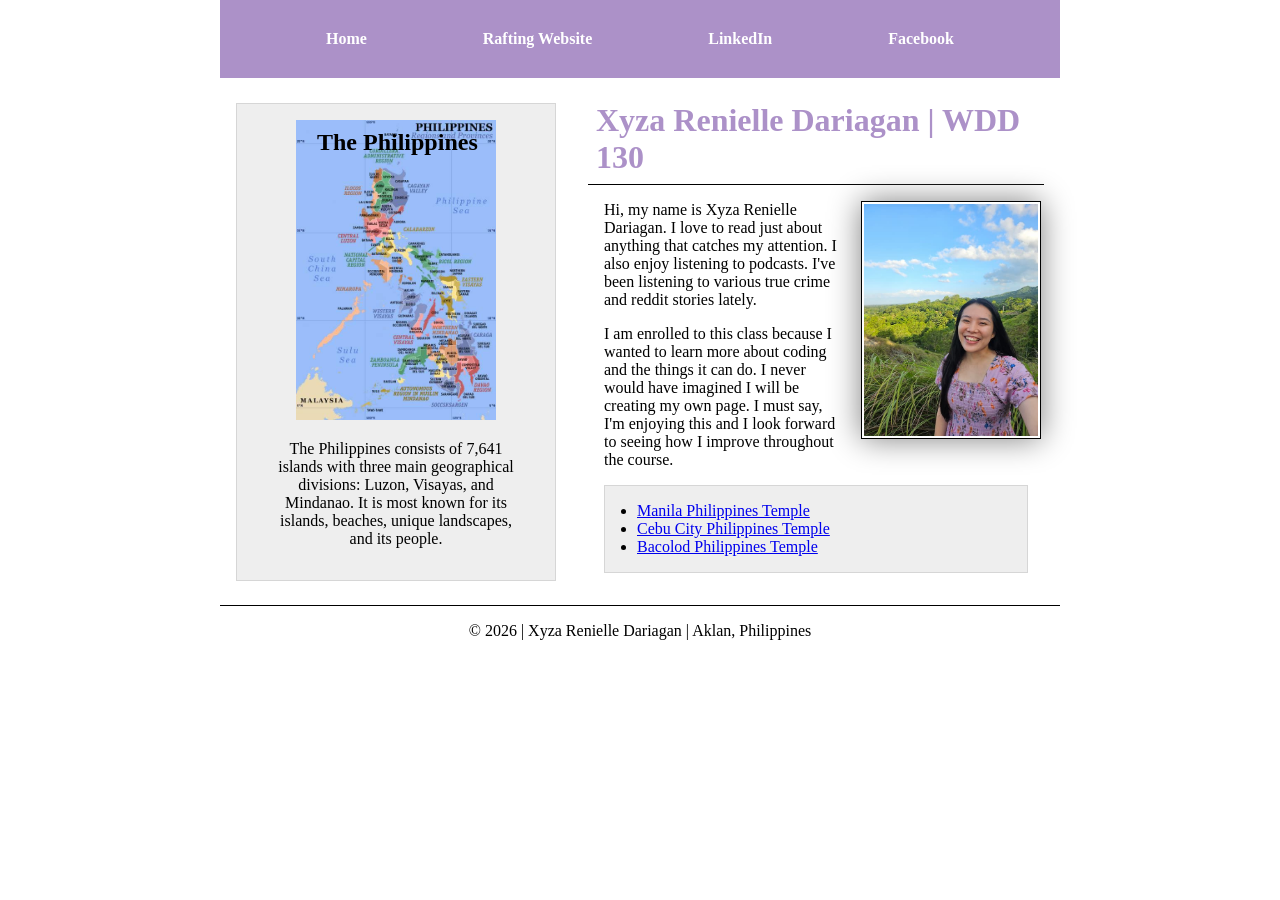
<file: index.html>
<!-- 16 September 2026 -->
<!DOCTYPE html>
<html lang="en">

<head>
    <meta charset="UTF-8">
    <meta name="viewport" content="width=device-width, initial-scale=1.0">
    <title>Xyza Renielle Dariagan | WDD 130</title>
    <meta name="description" content="Xyza Renielle Dariagan's BYU Idaho WDD 130 Home Page">
    <meta name="author" content="Xyza Renielle Dariagan">
    <link rel="stylesheet" href="styles/styles.css">
</head>

<body>
    <header>
        <nav>
            <a href="#">Home</a>
            <a href="wwr/">Rafting Website</a>
            <a href="https://linkedin.com">LinkedIn</a>
            <a href="https://facebook.com">Facebook</a>
        </nav>
    </header>
    <div class="grid">
        <main>
            <h1> Xyza Renielle Dariagan | WDD 130</h1>
            <img src="images/profile.jpg" alt="Hi, I'm Xyza!" width="200">
            <p>Hi, my name is Xyza Renielle Dariagan. I love to read just about anything that
                catches my
                attention. I also enjoy listening to podcasts. I've been listening to various true
                crime
                and reddit stories
                lately.</p>
            <p>I am enrolled to this class because I wanted to learn more about coding and the
                things it
                can do. I never would have imagined I will be creating my own page. I must say,
                I'm enjoying this and I look forward to seeing how I improve throughout the course.
            </p>
            <ul class="box indent">
                <li><a href="https://www.churchofjesuschrist.org/temples/details/manila-philippines-temple"
                      target="_blank">Manila Philippines Temple</a></li>
                <li><a href="https://www.churchofjesuschrist.org/temples/details/cebu-city-philippines-temple"
                      target="_blank">Cebu City Philippines Temple</a></li>
                <li><a href="https://www.churchofjesuschrist.org/temples/details/bacolod-philippines-temple"
                      target="_blank">Bacolod Philippines Temple</a></li>
            </ul>
        </main>
        <aside class="box">
            <h2>The Philippines</h2>
            <img src="images/philippines.jpg" alt="The Philippine Islands">
            <p>The Philippines consists of 7,641 islands with three main geographical divisions:
                Luzon,
                Visayas, and Mindanao. It is most known for its islands, beaches, unique landscapes,
                and
                its people.</p>
        </aside>
    </div>
    <footer>
        <p>© 2026 | Xyza Renielle Dariagan | Aklan, Philippines</p>
    </footer>

</body>

</html>
</file>
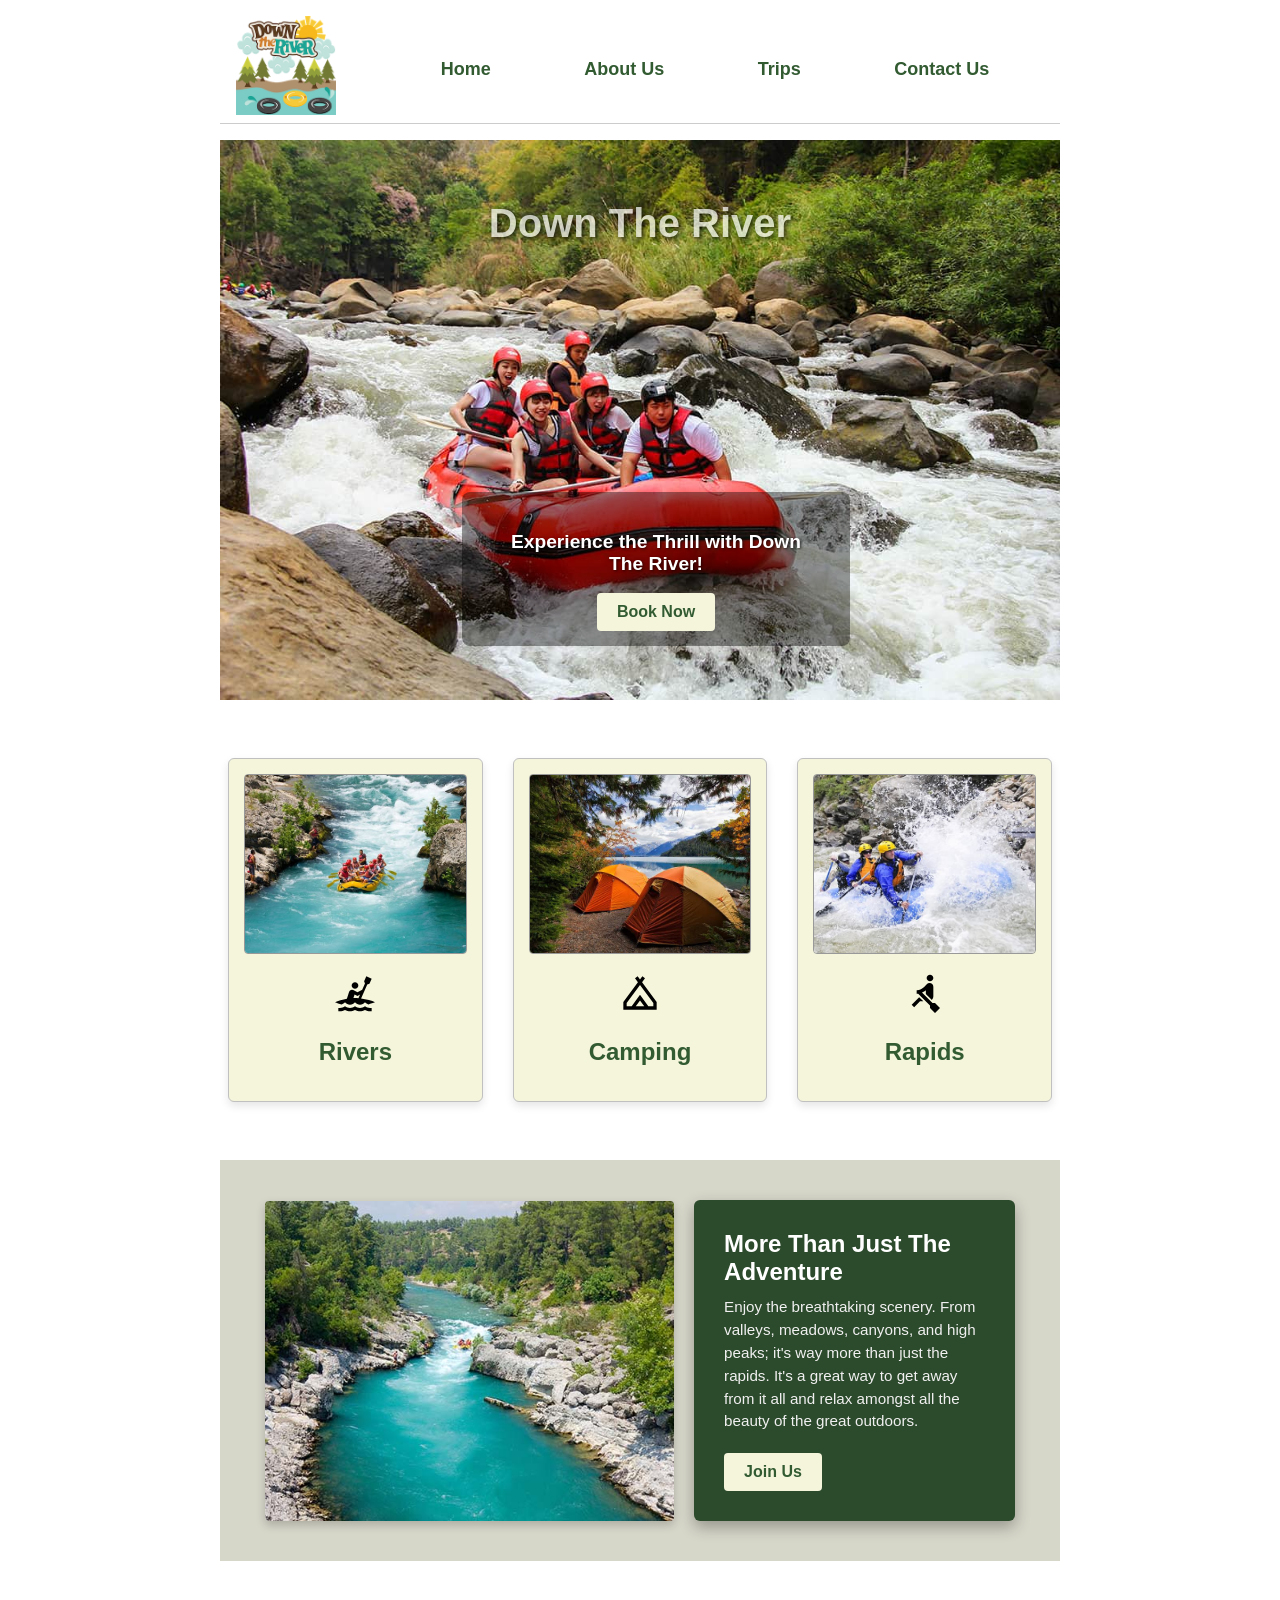
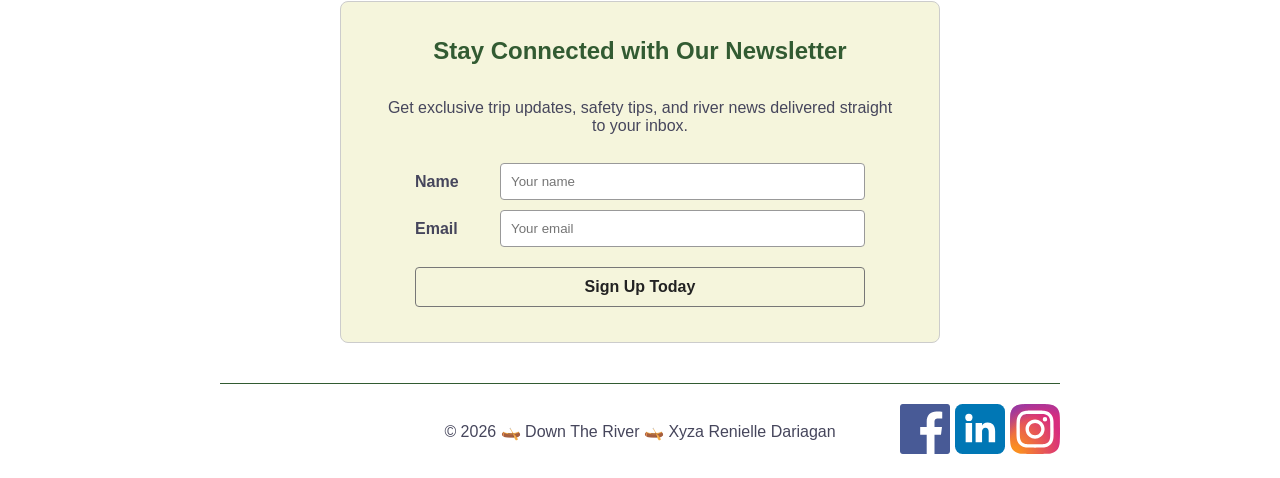
<file: wwr/index.html>
<!DOCTYPE html>
<html lang="en">

<head>
    <meta charset="UTF-8">
    <meta name="viewport" content="width=device-width, initial-scale=1.0">
    <meta name="description"
      content="Experience thrilling white water rafting adventures with Down The River Rafting Company. Book your trip today!">
    <meta name="author" content="Xyza Renielle Dariagan">
    <link rel="stylesheet" href="styles/rafting.css">
    <title>Home | Down The River Rafting Company</title>
</head>

<body>
    <header>
        <img src="images/z-downriver.png" alt="Website Logo" width="125">
        <nav>
            <ul>
                <li><a href="index.html">Home</a></li>
                <li><a href="about.html">About Us</a></li>
                <li><a href="trips.html">Trips</a></li>
                <li><a href="contact.html">Contact Us</a></li>
            </ul>
        </nav>
    </header>

    <main>
        <div class="hero home-hero">
            <img src="images/rafting36_1024.jpg" alt="White water rafting adventure background">
            <h1>Down The River</h1>
            <article class="hero-content-box">
                <p>Experience the Thrill with Down The River!</p>
                <a href="trips.html" class="cta-button">Book Now</a>
            </article>
        </div>

        <section class="home-features-grid">
            <div class="feature-item">
                <img src="images/rafting65_600.jpg" alt="Rivers scenery">
                <img src="images/kayaking.svg" alt="Rivers Icon" class="feature-icon" width="40">
                <h2>Rivers</h2>
            </div>
            <div class="feature-item">
                <img src="images/camping.jpg" alt="Camping scenery near mountains">
                <img src="images/camping.svg" alt="Camping Icon" class="feature-icon" width="40">
                <h2>Camping</h2>
            </div>
            <div class="feature-item">
                <img src="images/rafting29_600.jpg" alt="Rapids white water rafting action">
                <img src="images/rowing.svg" alt="Rapids Icon" class="feature-icon" width="40">
                <h2>Rapids</h2>
            </div>
        </section>

        <section class="info-banner-section">
            <div class="info-banner-grid">
                <img src="images/rafting58_600.jpg" alt="Breathtaking mountain landscape view">
                <div class="info-banner-box">
                    <h2>More Than Just The Adventure</h2>
                    <p>Enjoy the breathtaking scenery. From valleys, meadows, canyons, and high
                        peaks; it's way more than just the rapids. It's a great way to get away from
                        it all and relax amongst all the beauty of the great outdoors.</p>
                    <a href="contact.html" class="cta-button">Join Us</a>
                </div>
            </div>
        </section>

        <section class="newsletter-section">
            <h2>Stay Connected with Our Newsletter</h2>
            <p>Get exclusive trip updates, safety tips, and river news delivered straight to your
                inbox.</p>
            <form class="contact-form newsletter-form">
                <div class="form-group">
                    <label for="newsletter-name">Name</label>
                    <input type="text" id="newsletter-name" name="newsletter_name"
                      placeholder="Your name" required>
                </div>
                <div class="form-group">
                    <label for="newsletter-email">Email</label>
                    <input type="email" id="newsletter-email" name="newsletter_email"
                      placeholder="Your email" required>
                </div>
                <button type="submit" class="newsletter-btn">Sign Up Today</button>
            </form>
        </section>
    </main>

    <footer>
        <p>© 2026 🛶 Down The River 🛶 Xyza Renielle Dariagan</p>
        <nav class="socialmedia">
            <a href="https://facebook.com">
                <img src="images/facebook.svg" alt="Facebook Icon" width="50">
            </a>
            <a href="https://linkedin.com">
                <img src="images/linkedin.svg" alt="LinkedIn Icon" width="50">
            </a>
            <a href="https://instagram.com">
                <img src="images/instagram.svg" alt="Instagram Icon" width="50">
            </a>
        </nav>
    </footer>

</body>

</html>
</file>
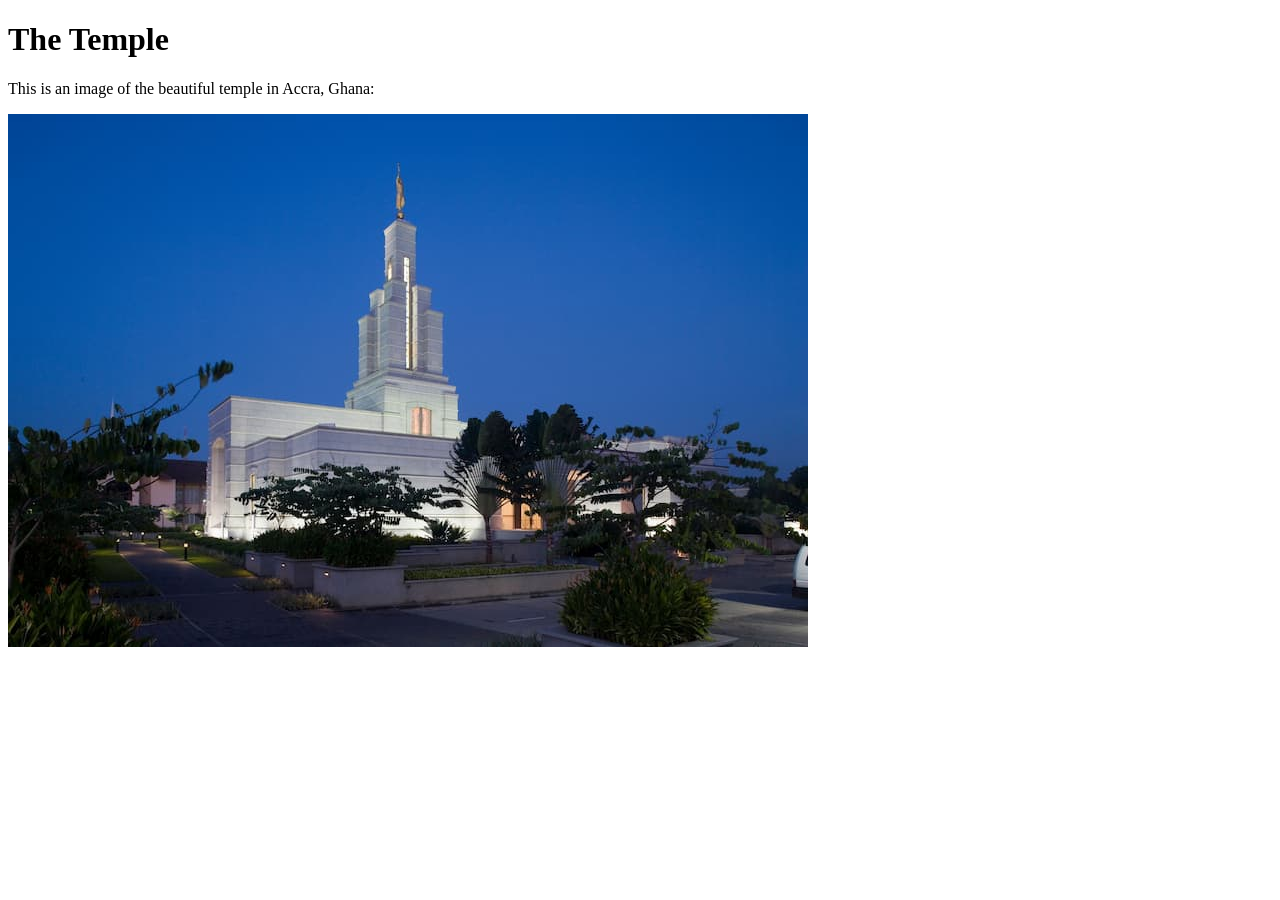
<file: week01/images-solution.html>
<!DOCTYPE html>
<html lang="en">
<head>
    <meta charset="UTF-8">
    <meta name="viewport" content="width=device-width, initial-scale=1.0">
    <title>Temple Image</title>
</head>
<body>
    <h1>The Temple</h1>
    <p>This is an image of the beautiful temple in Accra, Ghana:</p>
    <img src="images/temple-small.jpg" alt="The Accra Ghana Temple">
    
</body>
</html>
</file>
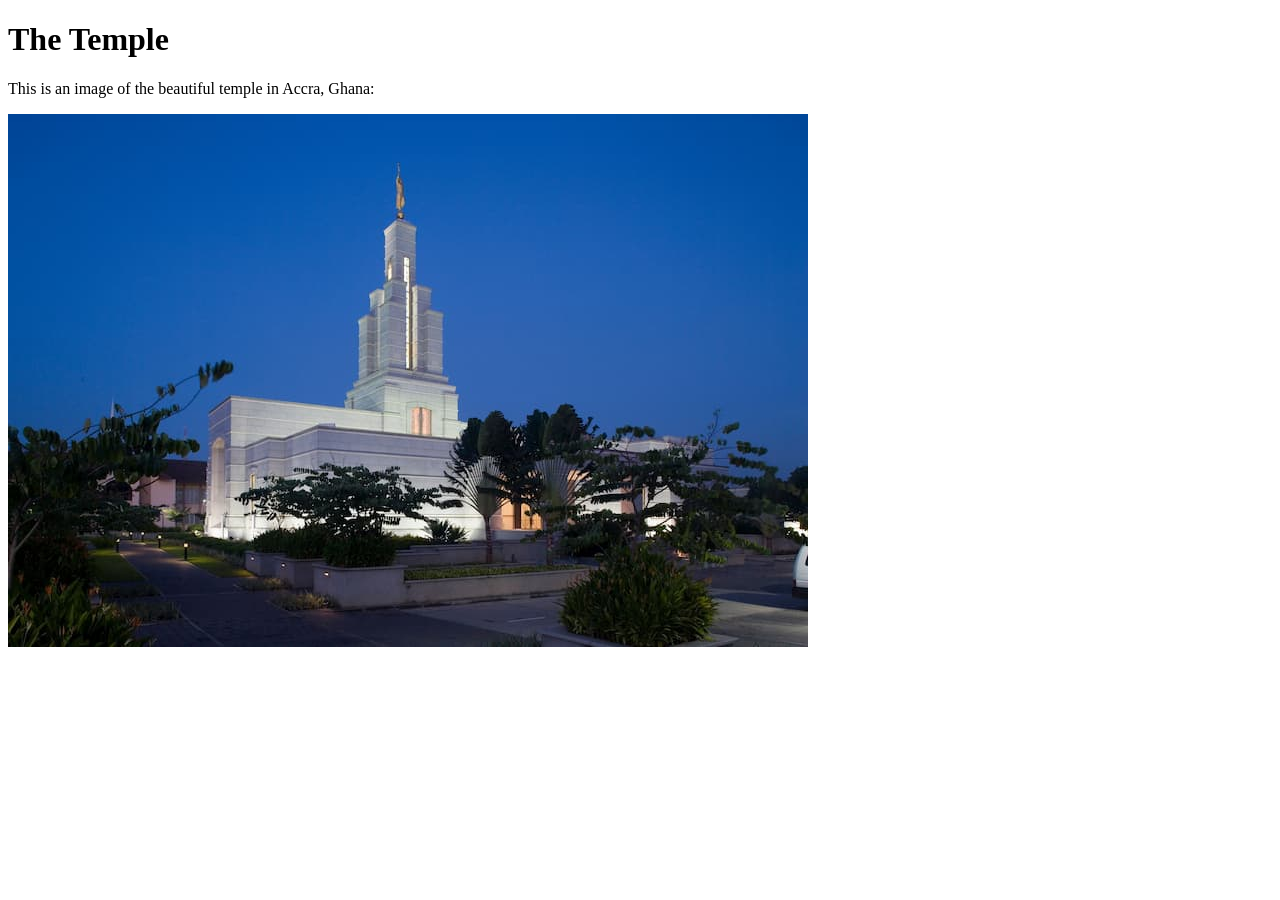
<file: week01/images.html>
<!DOCTYPE html>
<html lang="en">

<head>
    <meta charset="UTF-8">
    <meta name="viewport" content="width=device-width, initial-scale=1.0">
    <title>Temple Image</title>
</head>

<body>
    <h1>The Temple</h1>
    <p>This is an image of the beautiful temple in Accra, Ghana:</p>
    <img src="images/temple-small.jpg" alt="The Accra Ghana Temple">

</body>

</html>
</file>
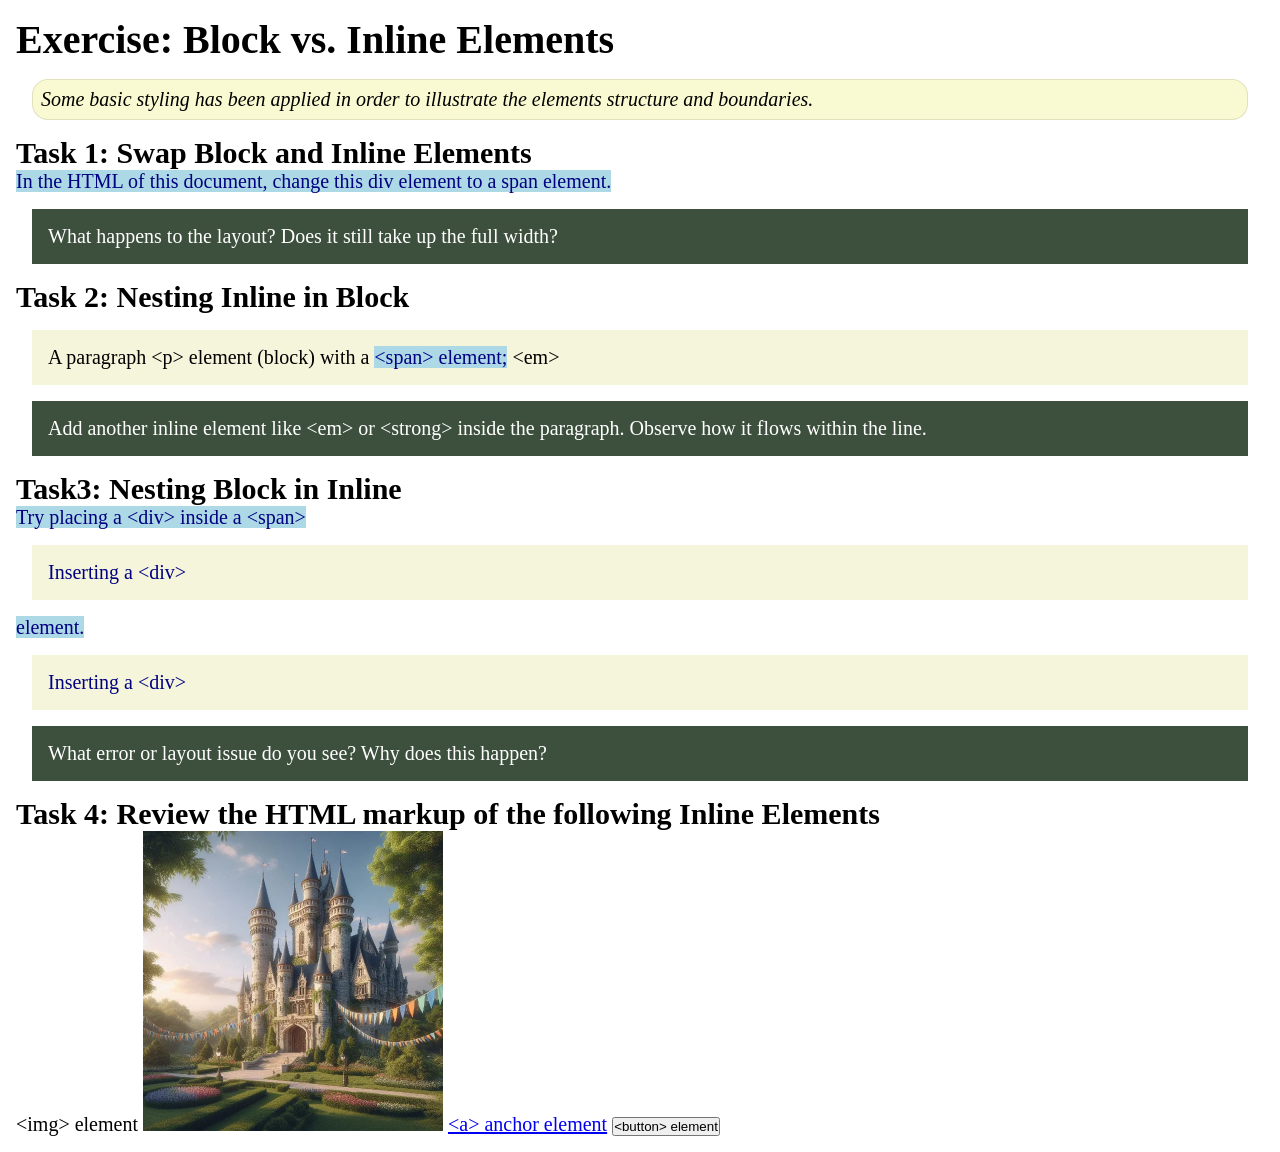
<file: week02/block-vs-inline.html>
<!DOCTYPE html>
<html lang="en">

<head>
    <meta charset="UTF-8">
    <meta name="viewport" content="width=device-width, initial-scale=1.0">
    <title>Exercise: Block vs. Inline Elements</title>
    <link rel="stylesheet" href="styles/block-vs-inline.css">
</head>

<body>
    <main>
        <h1>Exercise: Block vs. Inline Elements</h1>
        <p class="note">Some basic styling has been applied in order to illustrate the elements
            structure and
            boundaries.</p>

        <h2>Task 1: Swap Block and Inline Elements</h2>
        <span>In the HTML of this document, change this div element to a span element.</span>

        <p class="question">What happens to the layout? Does it still take up the full width?</p>

        <h2>Task 2: Nesting Inline in Block</h2>
        <p>A paragraph &lt;p&gt; element (block) with a <span>&lt;span&gt; element;</span>
            &lt;em&gt;</p>
        <p class="question">Add another inline element like &lt;em&gt; or &lt;strong&gt; inside the
            paragraph. Observe
            how it flows within the line.</p>

        <h2>Task3: Nesting Block in Inline</h2>
        <span>Try placing a &lt;div&gt; inside a &lt;span&gt; <div>Inserting a &lt;div&gt;
            </div> element.<div>Inserting a &lt;div&gt;</div></span>
        <p class="question">What error or layout issue do you see? Why does this happen?</p>


        <h2>Task 4: Review the HTML markup of the following Inline Elements</h2>
        &lt;img&gt; element
        <img src="images/castle.webp" alt="placeholder image (images are inline)" width="300"
          height="300">
        <a href="https://churchofjesuschrist.org">&lt;a&gt; anchor element</a>
        <button type="button">&lt;button&gt; element</button>
    </main>
</body>

</html>
</file>
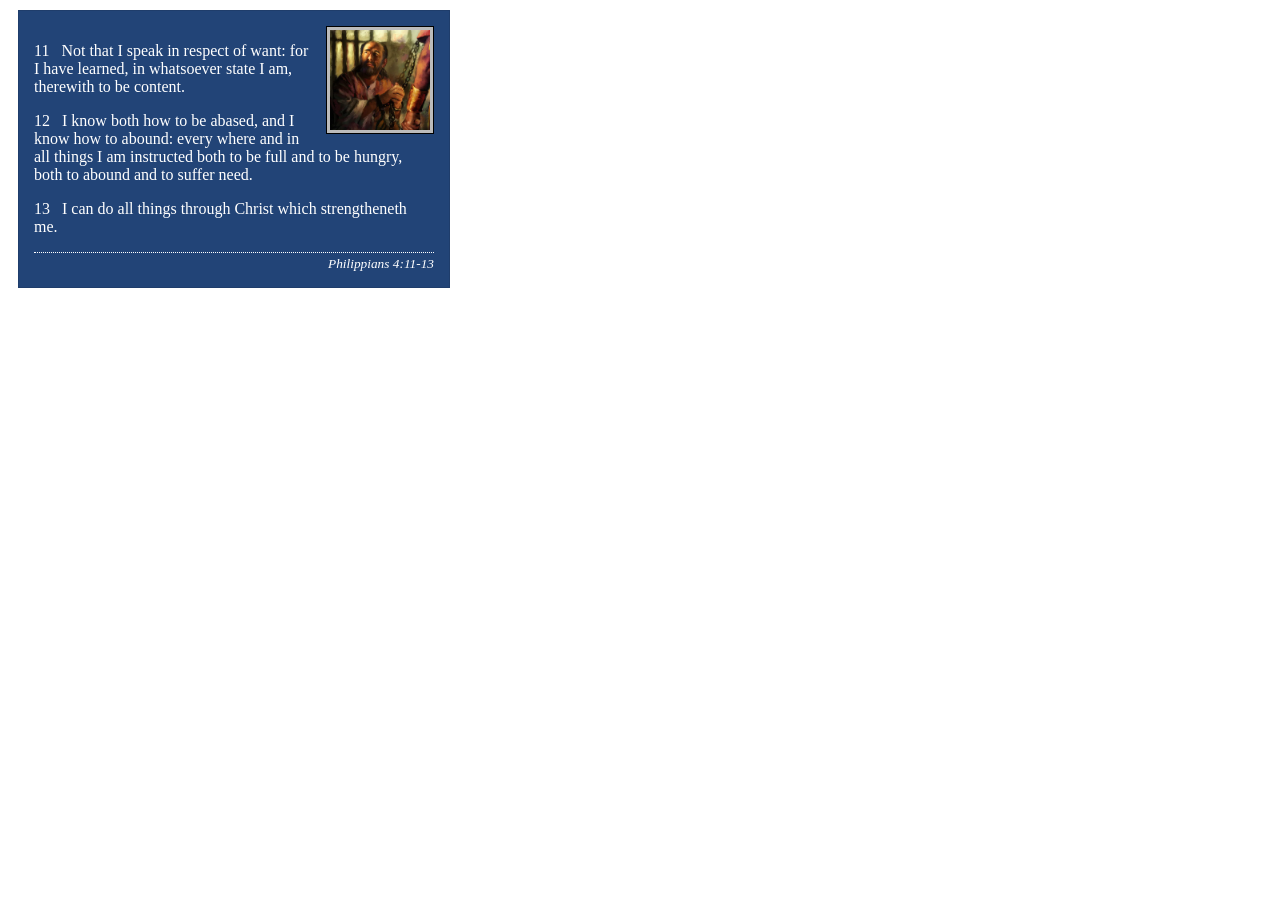
<file: week02/box-model-solution.html>
<!DOCTYPE html>
<html lang="en">
<head>
    <meta charset="UTF-8">
    <meta name="viewport" content="width=device-width, initial-scale=1.0">
    <title>Box Model Activity</title>
    <link rel="stylesheet" href="styles/box-model-solution.css">
</head>
<body>
    <main>
        <div class="callout">
            <img src="images/apostle-paul-imprisoned.webp" alt="Paul the Apostle - Imprisoned in Rome" width="200" height="200">
            <blockquote>
                <p>11 &nbsp; Not that I speak in respect of want: for I have learned, in whatsoever state I am, therewith to be content.</p>
                <p>12 &nbsp; I know both how to be abased, and I know how to abound: every where and in all things I am instructed both to be full and to be hungry, both to abound and to suffer need.</p>
                <p>13 &nbsp; I can do all things through Christ which strengtheneth me.</p>
            </blockquote>
            <cite>Philippians 4:11-13</cite>
        </div>
    </main>
</body>
</html>
</file>
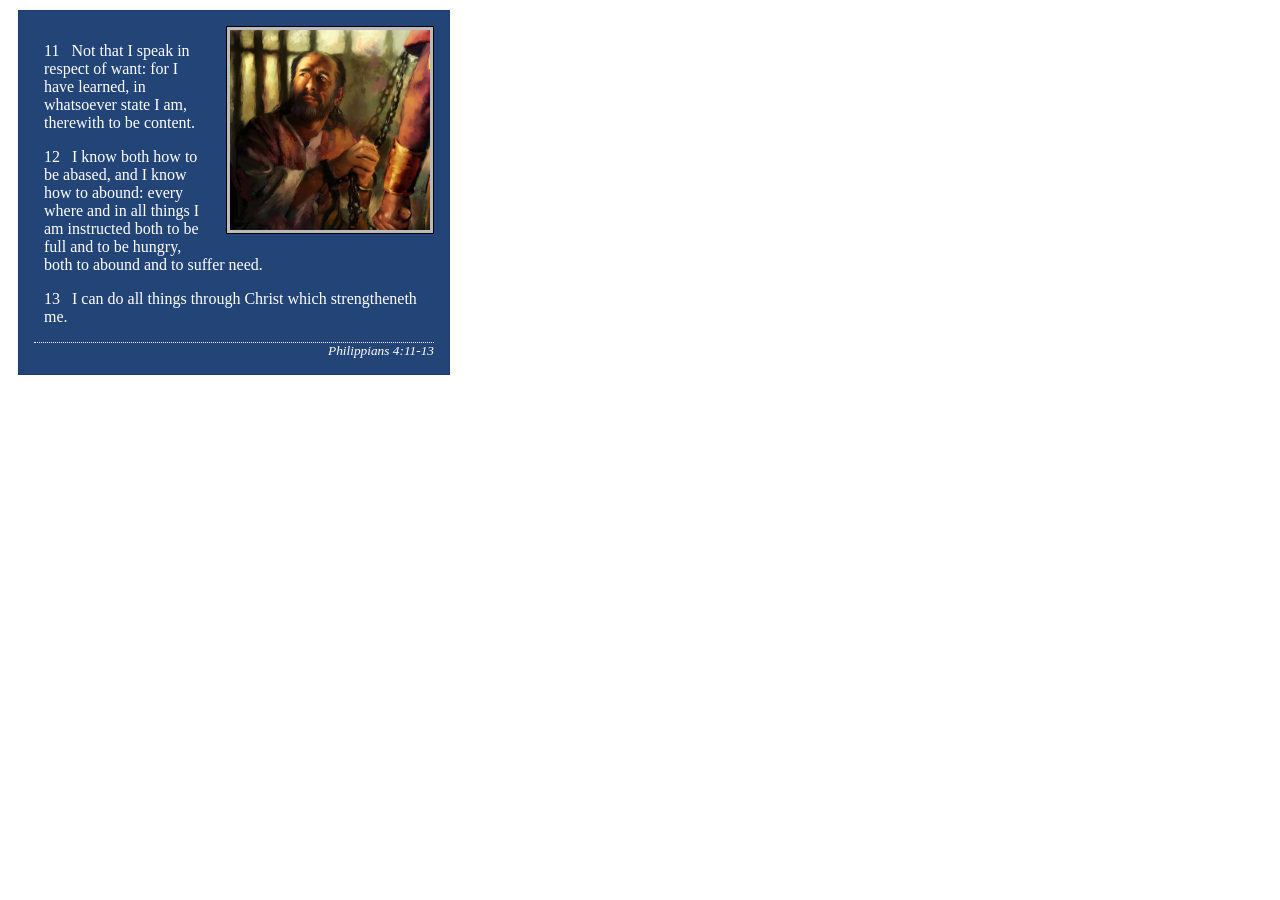
<file: week02/box-model.html>
<!DOCTYPE html>
<html lang="en">

<head>
    <meta charset="UTF-8">
    <meta name="viewport" content="width=device-width, initial-scale=1.0">
    <title>Box Model Activity</title>
    <link rel="stylesheet" href="styles/box-model.css">
</head>

<body>
    <main>
        <div class="callout">
            <img src="images/apostle-paul-imprisoned.webp"
              alt="Paul the Apostle - Imprisoned in Rome" width="200" height="200">
            <blockquote>
                <p>11 &nbsp; Not that I speak in respect of want: for I have learned, in whatsoever
                    state I am, therewith to be content.</p>
                <p>12 &nbsp; I know both how to be abased, and I know how to abound: every where and
                    in all things I am instructed both to be full and to be hungry, both to abound
                    and to suffer need.</p>
                <p>13 &nbsp; I can do all things through Christ which strengtheneth me.</p>
            </blockquote>
            <cite>Philippians 4:11-13</cite>
        </div>
    </main>
</body>

</html>
</file>
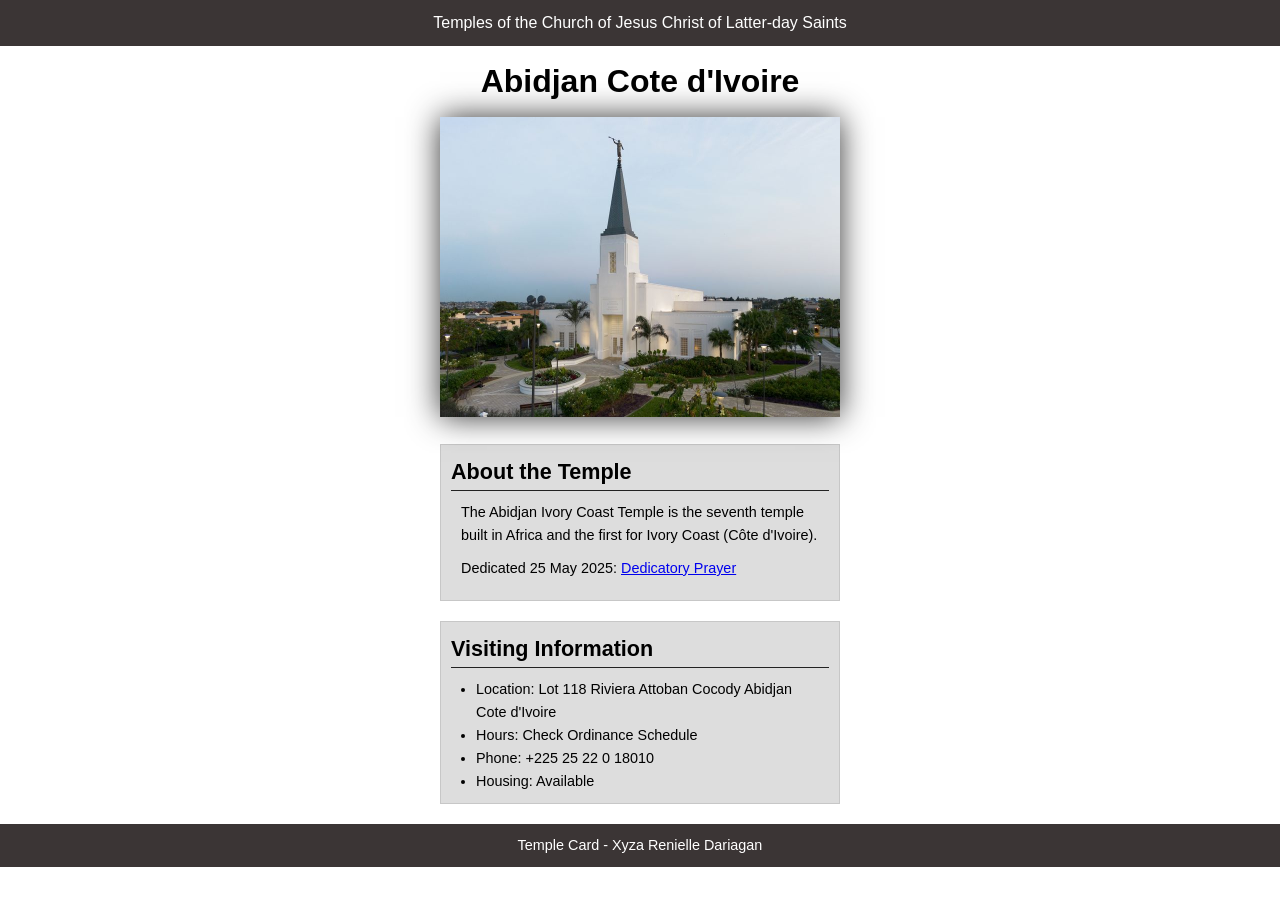
<file: week02/temple.html>
<!DOCTYPE html>
<html lang="en">

<head>
    <meta charset="UTF-8">
    <meta name="viewport" content="width=device-width, initial-scale=1.0">
    <title>Temple Card - Abidjan Cote d'Ivoire</title>
    <link rel="stylesheet" href="styles/temple.css">
</head>

<body>
    <header>
        <p>Temples of the Church of Jesus Christ of Latter-day Saints</p>
    </header>
    <main>
        <h1>Abidjan Cote d'Ivoire</h1>
        <picture>
            <img src="images/abidjan-ivory-coast.jpeg" alt="Abidjan Cote d'Ivoire Temple">
        </picture>
        <section>
            <h2>About the Temple</h2>
            <p>The Abidjan Ivory Coast Temple is the seventh temple built in Africa and the first
                for Ivory Coast (Côte
                d'Ivoire).</p>
            <p>Dedicated 25 May 2025: <a
                  href="https://www.churchofjesuschrist.org/temples/dedicatory-prayer/abidjan-ivory-coast-temple/2025-05-25?lang=eng"
                  target="_blank" rel="noopener noreferrer">Dedicatory Prayer</a></p>
        </section>
        <section>
            <h2>Visiting Information</h2>
            <ul>
                <li>Location: Lot 118 Riviera Attoban Cocody Abidjan Cote d'Ivoire</li>
                <li>Hours: Check Ordinance Schedule</li>
                <li>Phone: +225 25 22 0 18010</li>
                <li>Housing: Available</li>
            </ul>
        </section>
    </main>
    <footer>
        <p>Temple Card - Xyza Renielle Dariagan</p>
    </footer>
</body>

</html>
</file>
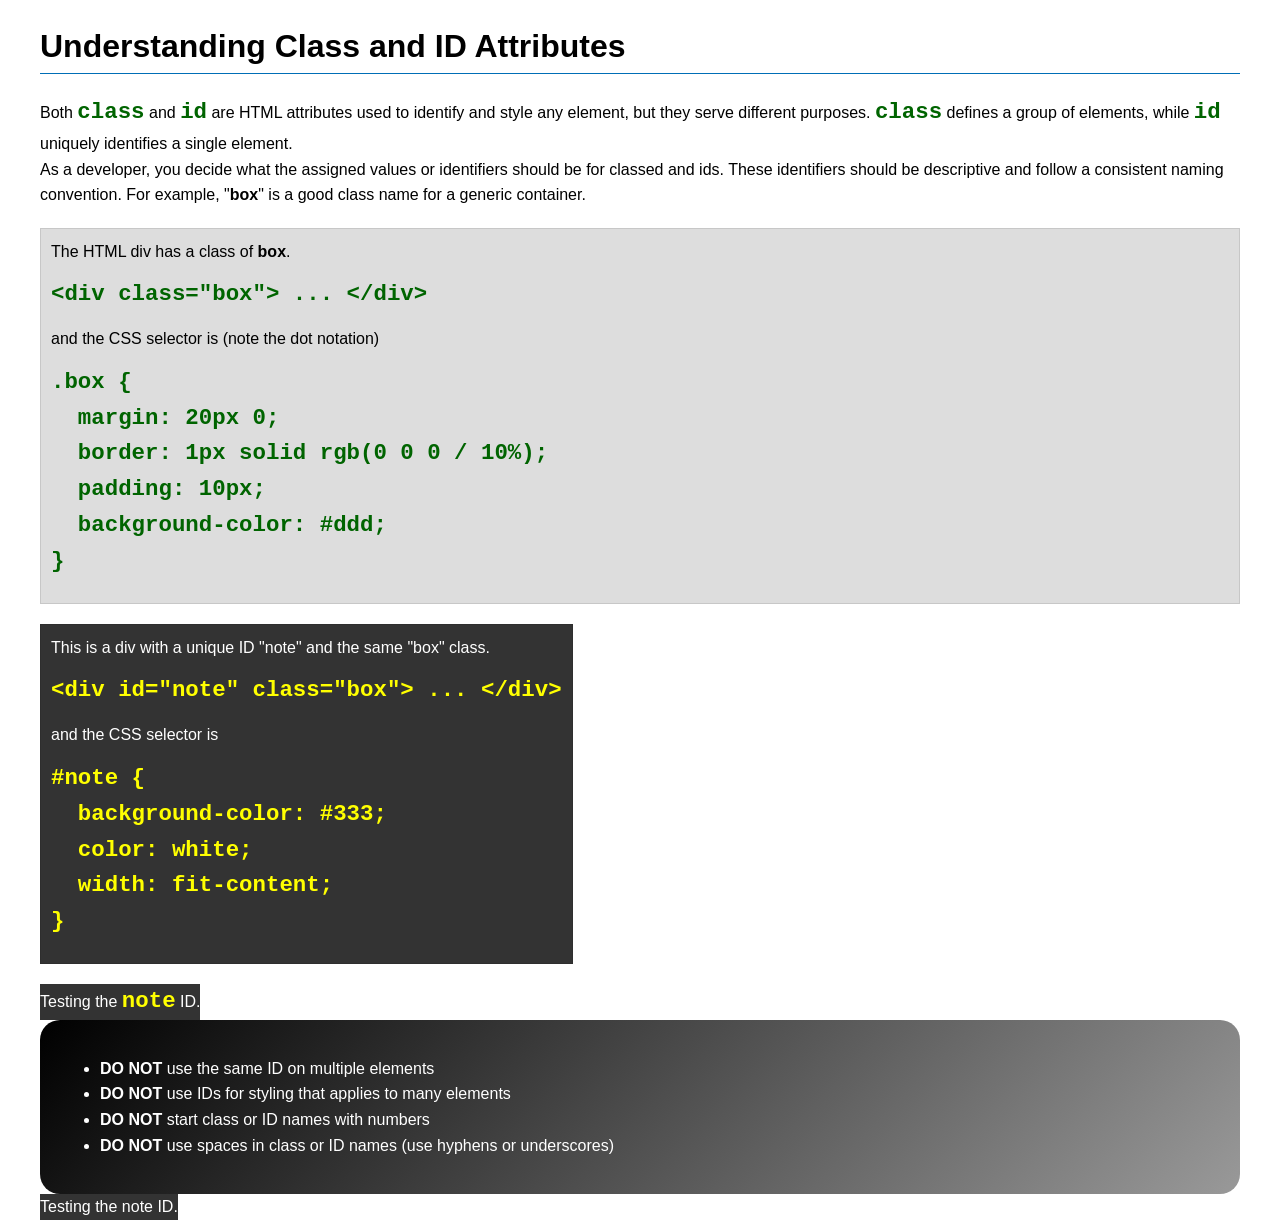
<file: week03/class-and-id.html>
<!DOCTYPE html>
<html lang="en">

<head>
    <meta charset="UTF-8">
    <meta name="viewport" content="width=device-width, initial-scale=1.0">
    <title>Class vs ID Attributes</title>
    <link rel="stylesheet" href="styles/class-and-id.css">
</head>

<body>
    <h1>Understanding Class and ID Attributes</h1>
    <p>Both <code>class</code> and <code>id</code> are HTML attributes used to identify and style
        any element, but they
        serve different purposes. <code>class</code> defines a group of elements, while
        <code>id</code> uniquely
        identifies a single element.
    </p>
    <p>As a developer, you decide what the assigned values or identifiers should be for classed and
        ids. These
        identifiers should be
        descriptive and follow a consistent naming convention. For example, "<strong>box</strong>"
        is a good class name
        for a generic container.</p>
    <div class="box">
        <p>The HTML div has a class of <strong>box</strong>.</p>
        <pre><code class="html">&lt;div class="box"&gt; ... &lt;/div&gt;</code></pre>
        and the CSS selector is (note the dot notation)
        <pre><code class="css">.box {
  margin: 20px 0;
  border: 1px solid rgb(0 0 0 / 10%);
  padding: 10px;
  background-color: #ddd; 
}</code></pre>
    </div>

    <!-- <div class="box highlight">
        <p>This div has two classes assigned to it of <strong>box</strong> and <strong>highlight</strong>. So the div
            will have the styles of both classes applied.</p>
        <pre><code class="html">&lt;div class="box highlight"&gt; ... &lt;/div&gt;</code></pre>
        and the CSS selector for highlight is
        <pre><code class="css">.highlight {
  background-color: #efefaa;
  border-radius: 25px;
  padding: 25px;
}</code></pre>
<p>Some declarations (<code>background-color</code> and <code>padding</code>, from "box" are overwritten by the same declarations in "highlight" becuase highlight appears after box in the CSS cascade.</p>
    </div> -->

    <div id="note" class="box">
        <p>This is a div with a unique ID "note" and the same "box" class.</p>
        <pre><code class="html">&lt;div id="note" class="box"&gt; ... &lt;/div&gt;</code></pre>
        and the CSS selector is
        <pre><code class="css">#note {
  background-color: #333;
  color: white;
  width: fit-content;
}</code></pre>
    </div>

    <div id="note">
        <p>Testing the <code>note</code> ID.</p>
    </div>

    <section id="best-practice">
        <ul>
            <li><strong>DO NOT</strong> use the same ID on multiple elements</li>
            <li><strong>DO NOT</strong> use IDs for styling that applies to many elements</li>
            <li><strong>DO NOT</strong> start class or ID names with numbers</li>
            <li><strong>DO NOT</strong> use spaces in class or ID names (use hyphens or underscores)
            </li>
        </ul>
    </section>

    <div id="note">
        <p>Testing the note ID.</p>
    </div>


</body>

</html>
</file>
<file: styles/styles.css>
* {
    margin: 0;
    padding: 0;
    box-sizing: border-box;
}

:root {
    --color: rgb(172, 145, 200);
    --border-color: 1px solid black;
}

nav {
    background-color: var(--color);
    padding: 10px;
    display: flex;
    justify-content: space-evenly;
    align-items: center;
}

nav a {
    color: white;
    display: block;
    padding: 20px;
    text-decoration: none;
    font-size: 1.2 rem;
    font-weight: 700;
}

h1 {
    color: var(--color);
    padding: .5rem;
    border-bottom: .5px solid #000;
}

main {
    max-width: 550px;
}

main img {
    width: 180px;
    height: auto;
    border: var(--border-color);
    padding: 2px;
    box-shadow: 0 0 30px gray;
    float: right;
    margin: 1rem 0.2rem 1rem 1rem;
}

p {
    margin: 1rem;
    padding: 0;
}

aside {
    width: 20rem;
    text-align: center;
    position: relative;
}

aside img {
    width: 200px;
    height: auto;
}

aside h2 {
    position: absolute;
    top: 25px;
    left: 80px;
}

footer {
    margin-top: 15px;
    border-top: var(--border-color);
    text-align: center;
}

/* Class Selectors */
.box {
    margin: 1rem;
    border: 1px solid rgba(0, 0, 0, .1);
    padding: 1rem;
    background-color: #eee;
    color: #000;
}

.indent {
    padding-left: 2rem;
}

header,
footer {
    max-width: 840px;
    margin: 0 auto;
}

header,
.grid,
footer {
    max-width: 840px;
    margin: 0 auto;
}

.grid {
    display: grid;
    align-items: center;
}

main {
    grid-column: 2/3;
    margin: 1rem;
}

aside {
    width: 20rem;
    position: relative;
    grid-column: 1/2;
    grid-row: 1/2;
}
</file>
<file: wwr/styles/rafting.css>
:root {
    --primary-color: rgb(50, 91, 50);
    --secondary-color: beige;
    --accent1-color: rgb(70, 70, 92);
    --accent2-color: rgba(197, 197, 178, 0.702);
    --heading-font: Verdana, Geneva, Tahoma, sans-serif;
    --body-font: Arial, Helvetica, sans-serif;
}

* {
    margin: 0;
    padding: 0;
    box-sizing: border-box;
}

body {
    font-family: var(--body-font);
    color: var(--accent1-color);
}

header,
main,
footer {
    width: 840px;
    margin: 0 auto;
}

h1,
h2 {
    font-family: var(--heading-font);
    color: var(--primary-color);
    background-color: var(--secondary-color);
    padding: 20px;
    text-align: center;
}

nav,
p,
section,
article {
    margin: 16px;
    padding: 8px;
}

.socialmedia a {
    text-decoration: none;
}

.hero {
    position: relative;
}

.hero img {
    display: block;
    width: 100%;
    height: auto;
}

h1 {
    position: absolute;
    top: 20px;
    width: 100%;
    padding: 16px;
    text-align: center;
    opacity: 0.7;
    background-color: var(--accent1-color);
    color: white;
}

.hero article {
    position: absolute;
    top: 25rem;
    background-color: var(--accent2-color);
    color: #000;
}

.hero article img {
    float: right;
    margin: 7px;
    width: 150px;
    border: 1px solid black;
    box-shadow: 0 0 30px gray;
}

header {
    margin: 1rem auto;
    display: grid;
    grid-template-columns: 150px 1fr;
    align-items: center;
    border-bottom: 1px solid #ccc;
}

header img {
    margin: 0 0.25rem .5rem 1rem;
    width: 100px;
    height: auto;
}

nav ul {
    display: flex;
    justify-content: space-evenly;
    list-style: none;
    margin: 0;
    padding: 0;
}

nav li {
    flex: 1 1 auto;
    text-align: center;
}

nav ul li a {
    display: block;
    text-decoration: none;
    color: var(--primary-color);
    font-weight: bold;
    font-size: large;
    padding: 10px;
}

nav ul li a:hover {
    color: var(--accent1-color);
    background-color: var(--secondary-color);
}

.history-content {
    display: grid;
    grid-template-columns: 1fr auto 1fr;
    gap: 20px;
    align-items: center;
}

.history-content img {
    margin: 1.5rem 0 0;
    max-width: 250px;
    height: auto;
}

.gallery {
    display: flex;
    justify-content: space-around;
    align-items: flex-start;
    gap: 15px;
    margin-top: 20px;
}

.gallery figure {
    text-align: center;
    margin: 0;
}

.gallery img {
    width: 100%;
    max-width: 140px;
    height: auto;
    border-radius: 5px;
}

.gallery figcaption {
    margin-top: 8px;
    font-size: 0.9rem;
    color: var(--accent1-color);
}

footer {
    display: grid;
    grid-template-columns: 1fr auto 1fr;
    align-items: center;
    padding: 20px 0;
    border-top: 1px solid var(--primary-color);
}

footer p {
    grid-column: 2;
    text-align: center;
    margin: 0;
}

.socialmedia {
    grid-column: 3;
    justify-self: end;
    display: flex;
    gap: 5px;
    margin: 0;
    padding: 0;
}

.contact-info {
    text-align: center;
    margin: 20px 0;
}

.contact-info h1 {
    position: static;
    width: auto;
    padding: 10px;
    background-color: transparent;
    color: var(--primary-color);
    opacity: 1;
}

.contact-info p {
    margin: 0;
    padding: 0;
    font-style: normal;
    font-weight: bold;
    font-size: large;
    line-height: 1.5;
    color: var(--accent1-color);
    text-decoration: none;
}

.contact-section {
    display: grid;
    grid-template-columns: 1fr 1fr;
    gap: 30px;
    align-items: start;
    margin: 10px;
    padding: 0;
}

.map {
    width: 100%;
}

.map iframe {
    display: block;
    width: 100%;
    height: 345px;
    border: 1px solid #999;
}

.contact-form {
    display: flex;
    flex-direction: column;
    gap: 10px;
}

.form-group {
    display: grid;
    grid-template-columns: 75px 1fr;
    gap: 10px;
    align-items: center;
}

.form-group label {
    font-weight: bold;
}

input[type="text"],
input[type="email"],
textarea {
    width: 100%;
    padding: 10px;
    border: 1px solid #999;
    border-radius: 4px;
    font-family: var(--body-font);
}

textarea {
    min-height: 80px;
    resize: vertical;
}

.purpose-group {
    display: grid;
    grid-template-columns: 75px 1fr;
    gap: 10px;
    align-items: center;
    border: none;
    padding: 0;
    margin: 0;
    font-weight: bold;
}

.radio-options {
    display: flex;
    grid-column: 2;
    flex-direction: column;
    gap: 10px;
}

.radio-options label {
    font-size: .9rem;
    font-weight: normal;
}

.subscribe {
    display: flex;
    align-items: center;
    gap: 8px;
    font-size: 0.9rem;
}

.contact-form button {
    width: 100%;
    padding: 10px;
    border: 1px solid #777;
    border-radius: 4px;
    background-color: var(--secondary-color);
    color: #222;
    font-weight: bold;
    cursor: pointer;
}

.contact-form button:hover {
    background-color: var(--primary-color);
    color: white;
}

.employees {
    border: 1px solid #777;
    margin: 25px 10px 10px;
    padding: 5px 10px 10px;
}

.employees h2 {
    margin: 0 0 15px;
    padding: 5px;
    background-color: transparent;
}

.employee-grid {
    display: grid;
    grid-template-columns: repeat(3, 1fr);
    gap: 25px;
    text-align: center;
}

.employee-grid figure {
    margin: 0;
}

.employee-grid img {
    width: 120px;
    height: auto;
    object-fit: cover;
    display: block;
    margin: 0 auto 8px;
}

.employee-grid figcaption {
    color: var(--accent1-color);
    line-height: 1.4;
}

.home-hero h1 {
    font-family: var(--heading-font);
    font-size: 2.5rem;
    background: transparent;
    color: white;
    text-shadow: 2px 2px 4px rgba(0, 0, 0, 1);
    top: 8%;
}

.home-hero .hero-content-box {
    position: absolute;
    top: 60%;
    left: 50%;
    transform: translateX(-50%);
    background: rgba(0, 0, 0, 0.4);
    padding: 15px 25px;
    border-radius: 8px;
    text-align: center;
    color: white;
    width: auto;
    max-width: 90%;
}

.home-hero .hero-content-box p {
    font-size: 1.2rem;
    font-weight: bold;
    text-shadow: 1px 1px 3px rgba(0, 0, 0, 0.7);
    margin-bottom: 10px;
    color: white;
}

.home-hero .cta-button {
    background-color: var(--secondary-color);
    color: var(--primary-color);
    padding: 10px 20px;
    border-radius: 4px;
    font-weight: bold;
    display: inline-block;
    text-decoration: none;
}

.home-hero .cta-button:hover {
    background-color: var(--primary-color);
    color: white;
}

.home-features-grid {
    display: grid;
    grid-template-columns: repeat(3, 1fr);
    gap: 30px;
    margin: 50px auto;
    text-align: center;
}

.feature-item {
    background-color: var(--secondary-color);
    border: 1px solid #c0c0c0;
    padding: 15px;
    border-radius: 6px;
    box-shadow: 0 4px 8px rgba(0, 0, 0, 0.1);
}

.feature-item img:first-child {
    width: 100%;
    height: 180px;
    object-fit: cover;
    border-radius: 4px;
    border: 1px solid #999;
}

.feature-icon {
    margin: 15px auto 5px;
    display: block;
}

.feature-item h3 {
    margin-top: 5px;
    font-family: var(--heading-font);
    color: var(--primary-color);
    background: transparent;
    padding: 0;
}

.info-banner-section {
    background-color: var(--accent2-color);
    padding: 40px 20px;
    margin: 40px auto;
}

.info-banner-grid {
    display: grid;
    grid-template-columns: 1.2fr 1fr;
    align-items: center;
    max-width: 750px;
    margin: 0 auto;
    position: relative;
}

.info-banner-grid img {
    width: 100%;
    height: 320px;
    object-fit: cover;
    border-radius: 4px;
    box-shadow: 0 4px 10px rgba(0, 0, 0, 0.2);
}

.info-banner-box {
    background: rgb(44, 74, 44);
    color: white;
    padding: 30px;
    border-radius: 6px;
    margin-left: 20px;
    z-index: 2;
    box-shadow: 0 6px 15px rgba(0, 0, 0, 0.3);
}

.info-banner-box h2 {
    background: transparent;
    color: white;
    padding: 0 0 10px 0;
    text-align: left;
    font-size: 1.5rem;
}

.info-banner-box p {
    padding: 0;
    margin: 0 0 20px 0;
    font-size: 0.95rem;
    line-height: 1.5;
    color: #f0f0f0;
}

.info-banner-box .cta-button {
    background-color: var(--secondary-color);
    color: var(--primary-color);
    padding: 10px 20px;
    border-radius: 4px;
    font-weight: bold;
    text-decoration: none;
    display: inline-block;
}

.info-banner-box .cta-button:hover {
    background-color: var(--primary-color);
    color: white;
}

.newsletter-section {
    background-color: var(--secondary-color);
    padding: 35px 20px;
    margin: 40px auto;
    border-radius: 8px;
    max-width: 600px;
    text-align: center;
    border: 1px solid #ccc;
}

.newsletter-section h2 {
    background: transparent;
    color: var(--primary-color);
    padding: 0 0 10px 0;
}

.newsletter-form {
    max-width: 450px;
    margin: 20px auto 0;
    text-align: left;
}

.newsletter-btn {
    width: 100%;
    padding: 12px;
    border: 1px solid var(--primary-color);
    border-radius: 4px;
    background-color: var(--primary-color);
    color: white;
    font-weight: bold;
    cursor: pointer;
    font-size: 1rem;
    margin-top: 10px;
}

.newsletter-btn:hover {
    background-color: var(--accent1-color);
}

.table-container h2,
.contact-form h2 {
    margin: 0 0 15px 0;
    padding: 0;
    background: transparent;
    color: var(--primary-color);
    font-size: 1.3rem;
    text-align: center;
}

.trip-table {
    width: 100%;
    border-collapse: collapse;
    font-size: 0.9rem;
}

.trip-table th,
.trip-table td {
    border: 1px solid #999;
    padding: 10px 8px;
    text-align: center;
}

.trip-table th {
    background-color: var(--primary-color);
    color: white;
    font-family: var(--heading-font);
}

.trip-table tr:nth-child(even) {
    background-color: var(--secondary-color);
}

.contact-link-btn {
    display: block;
    text-align: center;
    font-size: 0.85rem;
    color: var(--primary-color);
    font-weight: bold;
    text-decoration: underline;
    margin-bottom: 5px;
}

.contact-link-btn:hover {
    color: var(--accent1-color);
}

.contact-section .table-container {
    display: flex;
    flex-direction: column;
    height: 100%;
}

.contact-section .trip-table {
    width: 100%;
    height: 85%;
    border-collapse: collapse;
    font-size: .95rem;
}
</file>
<file: week02/styles/block-vs-inline.css>
* {
    margin: 0;
    padding: 0;
}

body {
    font-size: 20px;
    margin: 1rem;
}

p,
div {
    background-color: beige;
    margin: 1rem;
    padding: 1rem;
}

span {
    color: navy;
    background-color: lightblue;
}

code {
    margin: 0;
    padding: 0;
    color: green;
    font-size: 1.2rem;
}

.note {
    font-style: italic;
    background-color: lightgoldenrodyellow;
    border-radius: 1rem;
    border: 1px solid rgb(0 0 0 / 10%);
    margin: 1rem;
    padding: .5rem;
}

.question {
    background-color: #3d503d;
    color: #fff;
}
</file>
<file: week02/styles/box-model-solution.css>
.callout {
    max-width: 400px;
    margin: 10px;
    border: 1px solid rgba(0, 0, 0, .1);
    padding: 15px;
    background-color: #247;
    color: #fff;
}

.callout img {
    float: right;
    margin: 0 0 10px 15px;
    border: 1px solid #000;
    padding: 3px;
    background-color: #bbb;
    width: 100px;
    height: auto;

}

blockquote {
    margin: 0;
}

cite {
    display: block;
    border-top: 1px dotted #fff;
    padding-top: 3px;
    text-align: right;
    font-size: smaller;
}
</file>
<file: week02/styles/box-model.css>
.callout {
    max-width: 400px;
    margin: 10px;
    border: 1px solid rgb(0 0 0 / 0.1);
    padding: 15px;
    background-color: #247;
    color: #fff;
}

.callout img {
    float: right;
    margin: 0 0 10px 15px;
    border: 1px solid #000;
    padding: 3px;
    background-color: #bbb;
    width: 100 px;
    height: auto;
}

blockquote {
    margin: 10px;
}

cite {
    display: block;
    border-top: 1px dotted #fff;
    text-align: right;
    font-size: smaller;
}
</file>
<file: week02/styles/temple.css>
* {
    margin: 0;
    padding: 0;
}

body {
    font-family: Arial, Helvetica, sans-serif;
    line-height: 1.6;
}

header,
footer {
    background-color: rgb(59, 53, 53);
    color: white;
    padding: 10px;
    text-align: center;
    font-size: 1rem;
}

main {
    width: 400px;
    margin: 0 auto;
}

h1 {
    margin: 10px;
    text-align: center;
}

h2 {
    border-bottom: 1px solid #222;
}

img {
    width: 100%;
    height: auto;
    box-shadow: 0 0 30px #333;
}

section {
    margin: 20px 0;
    border: 1px solid rgb(0 0 0 / 10%);
    padding: 10px;
    background-color: #ddd;
    font-size: .9rem;
}

section p {
    margin: 10px;
}

ul {
    margin: 10px 25px 0;
}

footer {
    font-size: .9rem;
}
</file>
<file: week03/styles/class-and-id.css>
body {
    font-family: Arial, sans-serif;
    line-height: 1.6;
    margin: 0;
    padding: 0 40px;
}

h1 {
    border-bottom: 1px solid rgb(0 110 182);
    padding-bottom: 0;
}



p {
    margin: 0;
}

code {
    color: darkgreen;
    font-weight: 700;
    font-size: 1.4rem;
}

/* Class examples - can be reused */

.box {
    margin: 20px 0;
    border: 1px solid rgb(0 0 0 / 10%);
    padding: 10px;
    background-color: #ddd; /* this is shorthand for #dddddd */
}

.highlight {
    background-color: #efefaa;
    border-radius: 25px;
    padding: 25px;
}

/* ID examples - should be unique */

#note {
    background-color: #333;
    color: white;
    width: fit-content;
}

#note code {
    color: yellow;
}

#best-practice {
    background: linear-gradient(135deg, #000 0%, #999 100%);
    color: white;
    border-radius: 20px;
    padding: 20px
}
</file>
